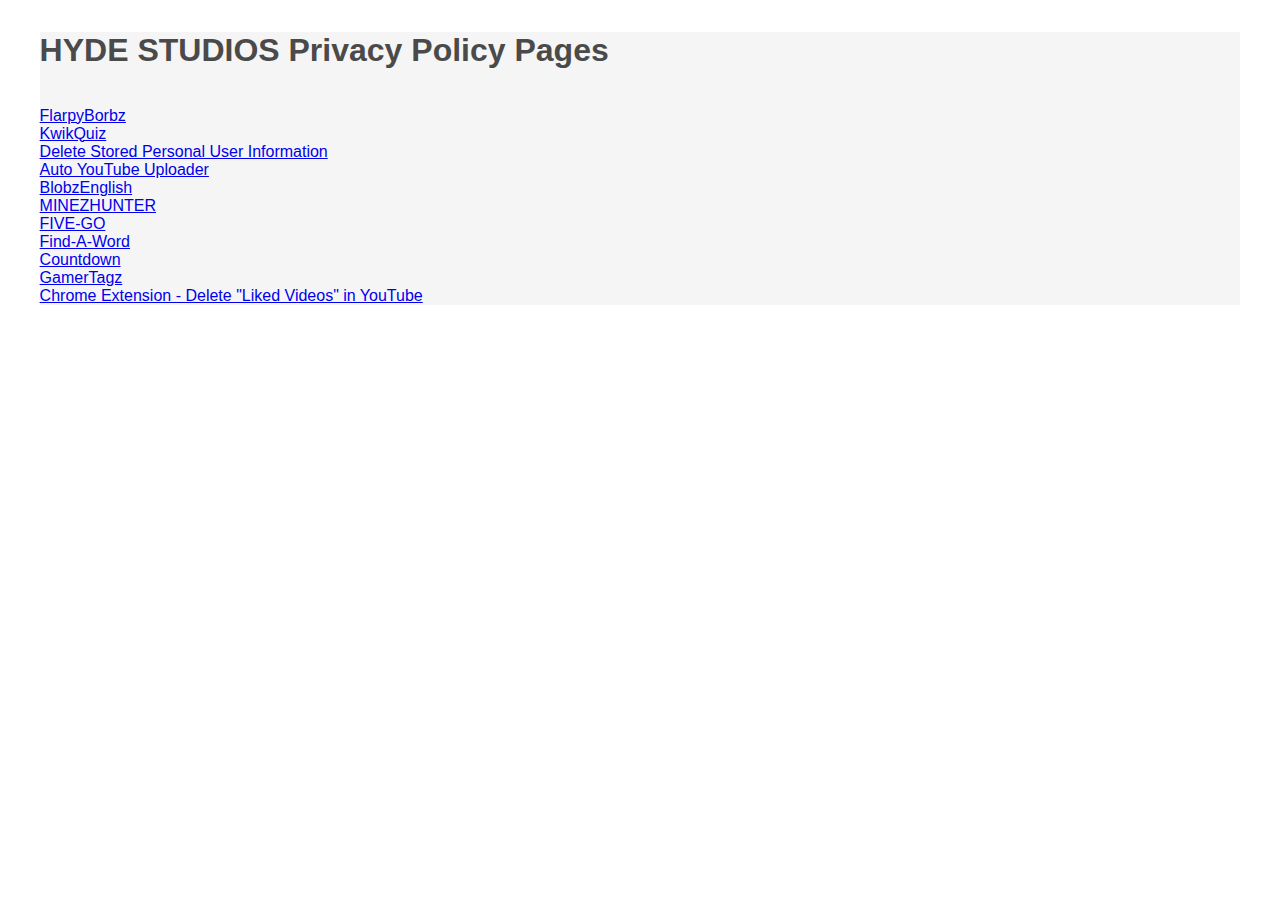
<file: index.html>
<html>
<head>
  <title>HYDE STUDIOS Privacy Policy Pages</title>
  <link
    rel="shortcut icon"
    
  />
  <link rel="stylesheet" type='text/css' href="style.css">
</head>

<body>
  <div>
    <h1>HYDE STUDIOS Privacy Policy Pages</h1>
    <br>
    <a href="./flarpyborbz.html">FlarpyBorbz</a>
    <br>
    <a href="./kwikquiz.html">KwikQuiz</a>
    <br>
    <a href="./deleteuserinfo.html">Delete Stored Personal User Information</a>
    <br>
    <a href="./auto-youtube.html">Auto YouTube Uploader</a>
    <br>
    <a href="./blobzenglish.html">BlobzEnglish</a>
    <br>
    <a href="./MINESWEEPER.html">MINEZHUNTER</a>
    <br>
    <a href="./FiveGo.html">FIVE-GO</a>
    <br>
    <a href="./Find-A-Word.html">Find-A-Word</a>
    <br>
    <a href="./countdown.html">Countdown</a>
    <br>
    <a href="./GamerTagz.html">GamerTagz</a>
    <br>
    <a href="./chrome-extension-delete-liked-videos.html">Chrome Extension - Delete "Liked Videos" in YouTube</a>
  </div>
</body>

</html>
</file>
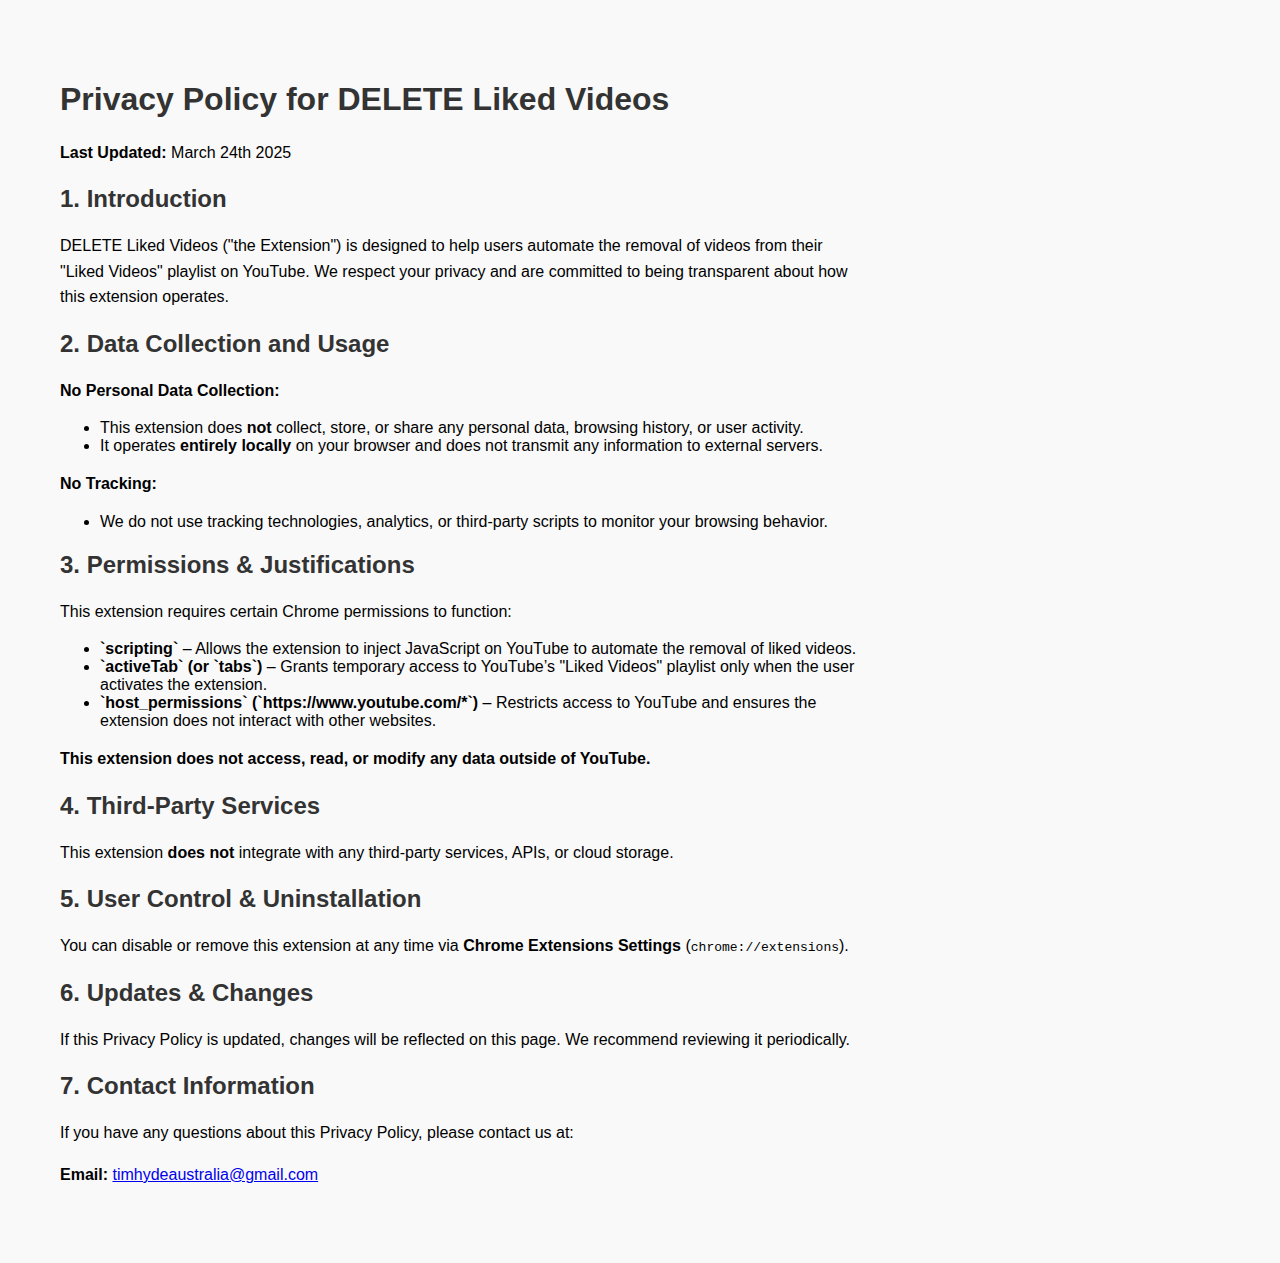
<file: chrome-extension-delete-liked-videos.html>
<!DOCTYPE html>
<html lang="en">
<head>
    <meta charset="UTF-8">
    <meta name="viewport" content="width=device-width, initial-scale=1.0">
    <title>Privacy Policy - DELETE Liked Videos</title>
    <style>
        body {
            font-family: Arial, sans-serif;
            margin: 40px;
            padding: 20px;
            max-width: 800px;
            background-color: #f9f9f9;
        }
        h1, h2 {
            color: #333;
        }
        p {
            line-height: 1.6;
        }
    </style>
</head>
<body>
    <h1>Privacy Policy for DELETE Liked Videos</h1>
    <p><strong>Last Updated:</strong> March 24th 2025</p>
    
    <h2>1. Introduction</h2>
    <p>DELETE Liked Videos ("the Extension") is designed to help users automate the removal of videos from their "Liked Videos" playlist on YouTube. We respect your privacy and are committed to being transparent about how this extension operates.</p>
    
    <h2>2. Data Collection and Usage</h2>
    <p><strong>No Personal Data Collection:</strong></p>
    <ul>
        <li>This extension does <strong>not</strong> collect, store, or share any personal data, browsing history, or user activity.</li>
        <li>It operates <strong>entirely locally</strong> on your browser and does not transmit any information to external servers.</li>
    </ul>
    <p><strong>No Tracking:</strong></p>
    <ul>
        <li>We do not use tracking technologies, analytics, or third-party scripts to monitor your browsing behavior.</li>
    </ul>
    
    <h2>3. Permissions & Justifications</h2>
    <p>This extension requires certain Chrome permissions to function:</p>
    <ul>
        <li><strong>`scripting`</strong> – Allows the extension to inject JavaScript on YouTube to automate the removal of liked videos.</li>
        <li><strong>`activeTab` (or `tabs`)</strong> – Grants temporary access to YouTube’s "Liked Videos" playlist only when the user activates the extension.</li>
        <li><strong>`host_permissions` (`https://www.youtube.com/*`)</strong> – Restricts access to YouTube and ensures the extension does not interact with other websites.</li>
    </ul>
    <p><strong>This extension does not access, read, or modify any data outside of YouTube.</strong></p>
    
    <h2>4. Third-Party Services</h2>
    <p>This extension <strong>does not</strong> integrate with any third-party services, APIs, or cloud storage.</p>
    
    <h2>5. User Control & Uninstallation</h2>
    <p>You can disable or remove this extension at any time via <strong>Chrome Extensions Settings</strong> (<code>chrome://extensions</code>).</p>
    
    <h2>6. Updates & Changes</h2>
    <p>If this Privacy Policy is updated, changes will be reflected on this page. We recommend reviewing it periodically.</p>
    
    <h2>7. Contact Information</h2>
    <p>If you have any questions about this Privacy Policy, please contact us at:</p>
    <p><strong>Email:</strong> <a href="mailto:timhydeaustralia@gmail.com">timhydeaustralia@gmail.com</a></p>
</body>
</html>
</file>
<file: style.css>
div {
  font-family: Arial, sans-serif;
  margin: 2.5%;
  background-color: #f5f5f5;
}

h1 {
  color: #4a4a4a;
  font-size: 32px;
  font-weight: bold;
  margin: 20px 0;
}

h2 {
  color: #4a4a4a;
  font-size: 24px;
  font-weight: bold;
  margin: 20px 0;
}

p {
  color: #4a4a4a;
  font-size: 16px;
  line-height: 1.5;
  margin: 10px 0;
}
</file>
